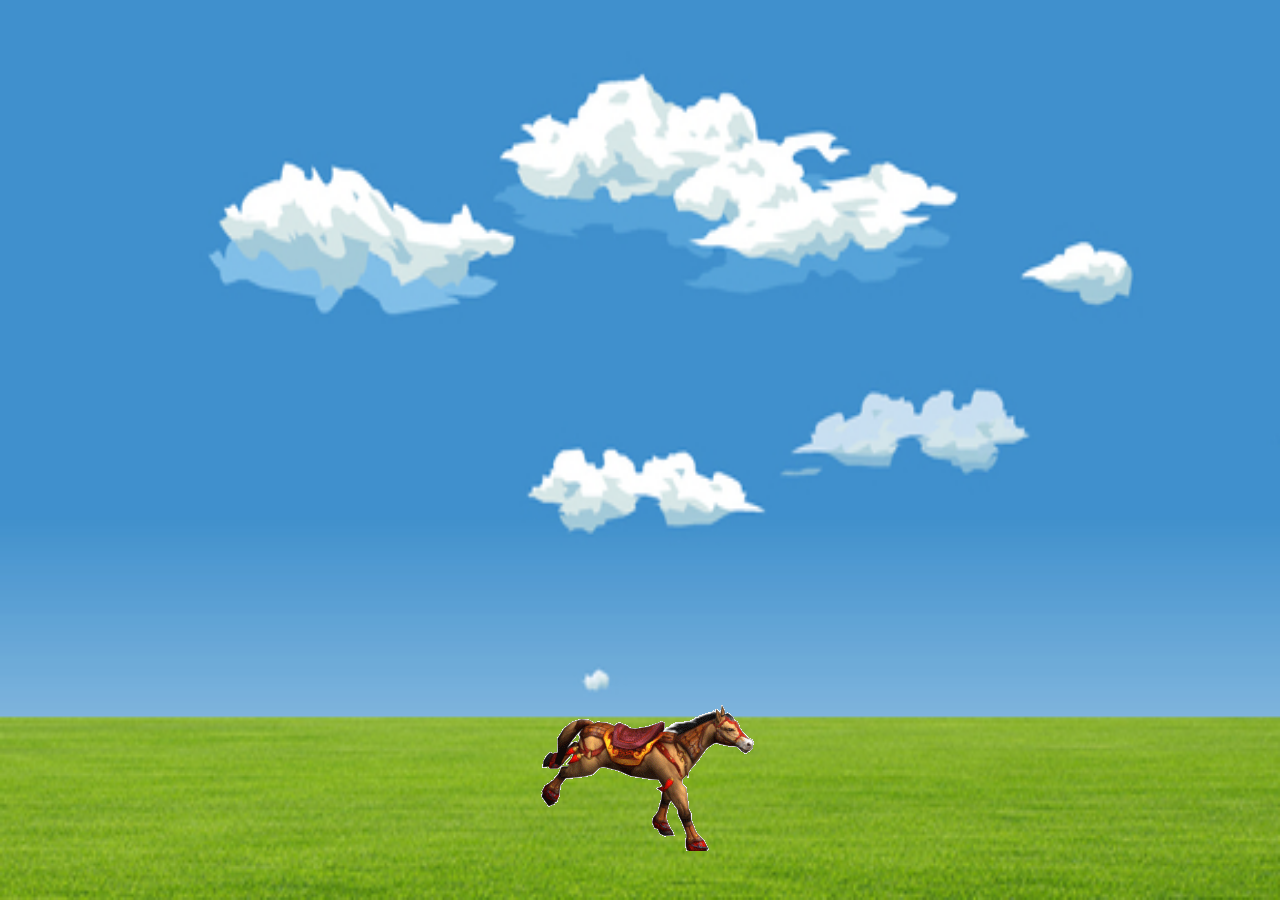
<file: index.html>
<!DOCTYPE html>
<html>
<head>
    <meta charset="utf-8" />
    <meta name="format-detection" content="telephone=no, email=no" />
    <meta name="viewport" content="width=device-width, initial-scale=1.0" />
    <title>canvas-horse-running</title>
    <style>
        *{
            margin:0;
            padding:0;
            list-style: none;
        }
        html,body{
            height:100%;
        }
        .backgroundBox{
            height:100%;
            overflow:hidden;
            position: relative;
        }
        .horseBox{
            position:absolute;
            bottom:45px;
            width:100%;
            text-align:center;
        }
        .horseBox img{
            max-width: 100%;
        }
        .background1,.background2{
            position:absolute;
            width:100%;
            height:100%;
            background-color:green;
            background-image:url(images/123.png);
            background-repeat: no-repeat;
            background-size: 100% 100%;
            background-position: center;
        }
        .background1{
            left:0;
            animation: moveLeft 3s ease;
            -webkit-animation:moveLeft 3s linear infinite;
            -ms-animation:moveLeft 3s linear infinite;
            -o-animation: moveLeft 3s linear infinite;
            -moz-animation: moveLeft 3s linear infinite;
        }
        .background2{
            left:100%;
            transform: rotate(0deg);
            animation: moveRight 3s ease;
            -webkit-animation:moveRight 3s linear infinite;
            -ms-animation:moveRight 3s linear infinite;
            -o-animation: moveRight 3s linear infinite;
            -moz-animation: moveRight 3s linear infinite;
        }
        @keyframes moveLeft {
            from { left: 0; }
            to {left: -100%; }
        }
        @-webkit-keyframes moveLeft {
            from { left: 0; }
            to {left: -100%; }
        }
        @-ms-keyframes moveLeft {
            from { left: 0; }
            to {left: -100%; }
        }
        @-o-keyframes moveLeft {
            from { left: 0; }
            to {left: -100%; }
        }
        @-moz-keyframes moveLeft {
            from { left: 0; }
            to {left: -100%; }
        }

        @keyframes moveRight {
            from { left: 100%; }
            to {left: 0; }
        }
        @-webkit-keyframes moveRight {
            from { left: 100%; }
            to {left: 0; }
        }
        @-ms-keyframes moveRight {
            from { left: 100%; }
            to {left: 0; }
        }
        @-o-keyframes moveRight {
            from { left: 100%; }
            to {left: 0; }
        }
        @-moz-keyframes moveRight {
            from { left: 100%; }
            to {left: 0; }
        }
    </style>
</head>
<body>
    <div class="backgroundBox">
        <div class="background1">
        </div>
        <div class="background2">
        </div>
        <div class="horseBox">
            <img src="img/horse.gif" alt=""/>
        </div>
    </div>
</body>
<script>
    function hengshuping(){
        window.location.reload();
    }
    window.addEventListener("onorientationchange" in window ? "orientationchange" : "resize", hengshuping, false);
</script>
</html>
</file>
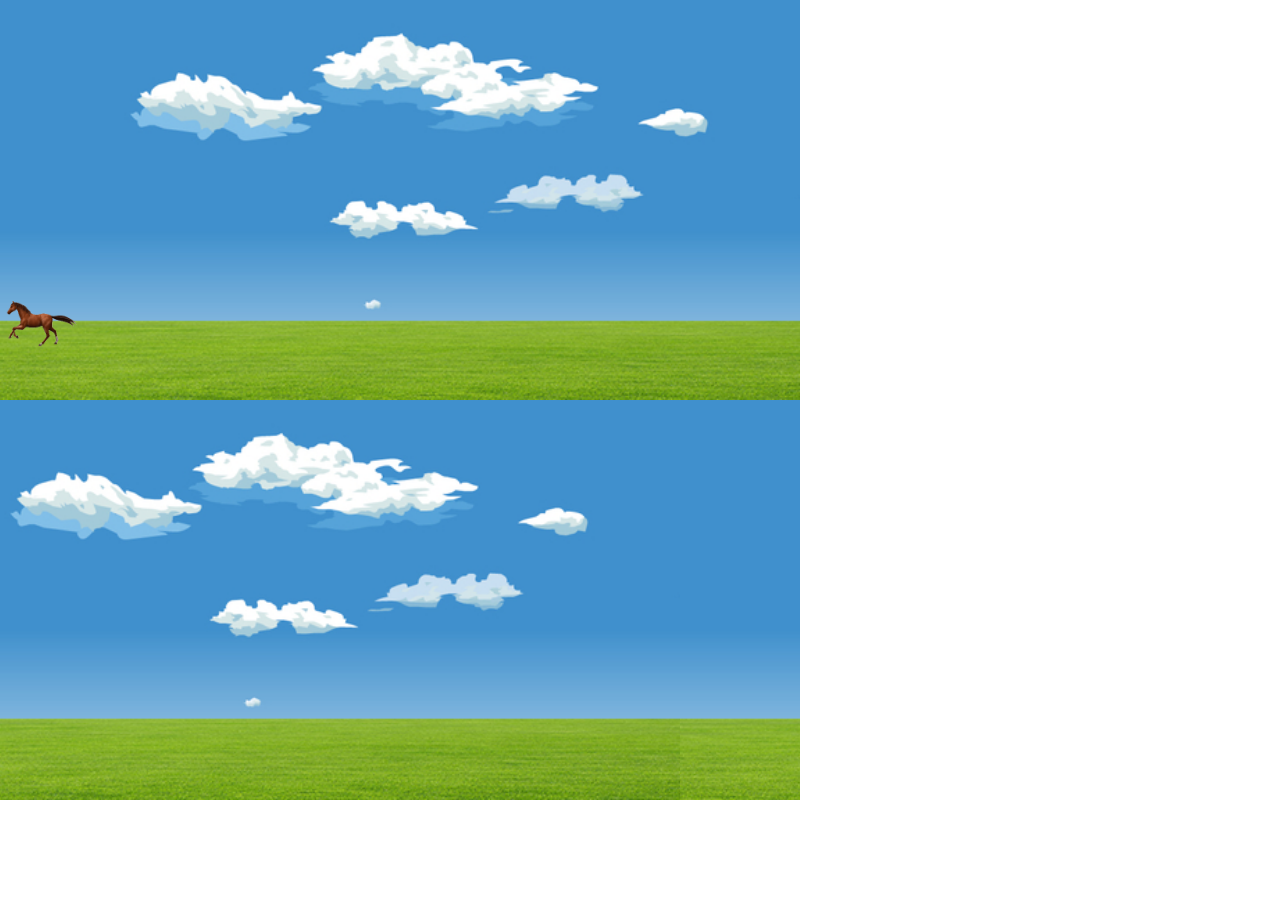
<file: dh/dh/index.html>
<html>
<head>
  <meta charset="UTF-8">
  <title>Document</title>
  <link rel="stylesheet" href="index.css">
  <script src="jquery-1.8.1.min.js"></script>
  <script src="index.js"></script>
</head>
<body>
  <div class="content">
    <div class="box">
      <ul>
        <li class="bg bg-one"></li>
        <li class="bg bg-two"></li>
      </ul>
      <div class="m"></div>
    </div>
    <canvas id="canvas" width="800" height="400"></canvas>
  </div>
</body>
</html>
</file>
<file: dh/dh/index.css>
li{
  list-style: none;
}
*{
  margin: 0;
  padding: 0;
}
.bg{
  width: 800px;
  height: 400px;
  margin: 0 auto;
  background-image: url("123.png");
  background-size: 100%;
}
.box{
  position: relative;
  width: 800px;
  height: 400px;
  overflow:hidden;
}
.box ul{

}
.box ul,.box li{
  position: absolute;
  top: 0;
  left: 0;
}
.box .bg-two{
  left: 800px;
  top: 0;
}
.m{
  width: 80px;
  height: 60px;
  position: absolute;
  background-image: url("img/xiaoma1.png");
  background-size: 100%;
  top: 290px;
  left: 0;
}
.bg-one{
  animation: oneMove 5s linear infinite;
  -o-animation: oneMove 5s linear infinite;
  -moz-animation: oneMove 5s linear infinite;
  -webkit-animation: oneMove 5s linear infinite;
  -ms-animation: oneMove 5s linear infinite;
}
.bg-two{
  animation: twoMove 5s linear infinite;
  -o-animation: twoMove 5s linear infinite;
  -webkit-animation: twoMove 5s linear infinite;
  -moz-animation: twoMove 5s linear infinite;
  -ms-animation: twoMove 5s linear infinite;
}
.m{
  animation: m 5s cubic-bezier(0.05,0.10,0.55,0.15) infinite;
  -moz-animation: m 5s cubic-bezier(0.05,0.10,0.55,0.15) infinite;
  -webkit-animation: m 5s cubic-bezier(0.05,0.10,0.55,0.15) infinite;
  -o-animation: m 5s cubic-bezier(0.05,0.10,0.55,0.15) infinite;
  -ms-animation: m 5s cubic-bezier(0.05,0.10,0.55,0.15) infinite;
}
/* 第一张背景图 */
@keyframes oneMove {
  0%{
    left: 0;
  }
  100%{
    left: -800px;
  }
}
  @-webkit-keyframes oneMove {
    0%{
      left: 0;
    }
    100%{
      left: -800px;
    }
  }
  @-o-keyframes oneMove {
    0%{
      left: 0;
    }
    100%{
      left: -800px;
    }
  }
  @-moz-keyframes oneMove {
    0%{
      left: 0;
    }
    100%{
      left: -800px;
    }
  }
  @-ms-keyframes oneMove {
    0%{
      left: 0;
    }
    100%{
      left: -800px;
    }
  }
/* 第二张背景图 */
@keyframes twoMove {
  0%{
    left: 800px;
  }
  100%{
    left: 0px;
  }
}
@-webkit-keyframes twoMove {
  0%{
    left: 800px;
  }
  100%{
    left: 0px;
  }
}
@-o-keyframes twoMove {
  0%{
    left: 800px;
  }
  100%{
    left: 0px;
  }
}
@-moz-keyframes twoMove {
  0%{
    left: 800px;
  }
  100%{
    left: 0px;
  }
}
@-ms-keyframes twoMove {
  0%{
    left: 800px;
  }
  100%{
    left: 0px;
  }
}

/* 马动画 */
@keyframes m{
  0%{
    left: 800px;
  }
  100%{
    left: 0;
  }
}
@-webkit-keyframes m{
  0%{
    left: 800px;
  }
  100%{
    left: 0;
  }
}
@-o-keyframes m{
  0%{
    left: 800px;
  }
  100%{
    left: 0;
  }
}
@-moz-keyframes m{
  0%{
    left: 800px;
  }
  100%{
    left: 0;
  }
}
@-ms-keyframes m{
  0%{
    left: 800px;
  }
  100%{
    left: 0;
  }
}
</file>
